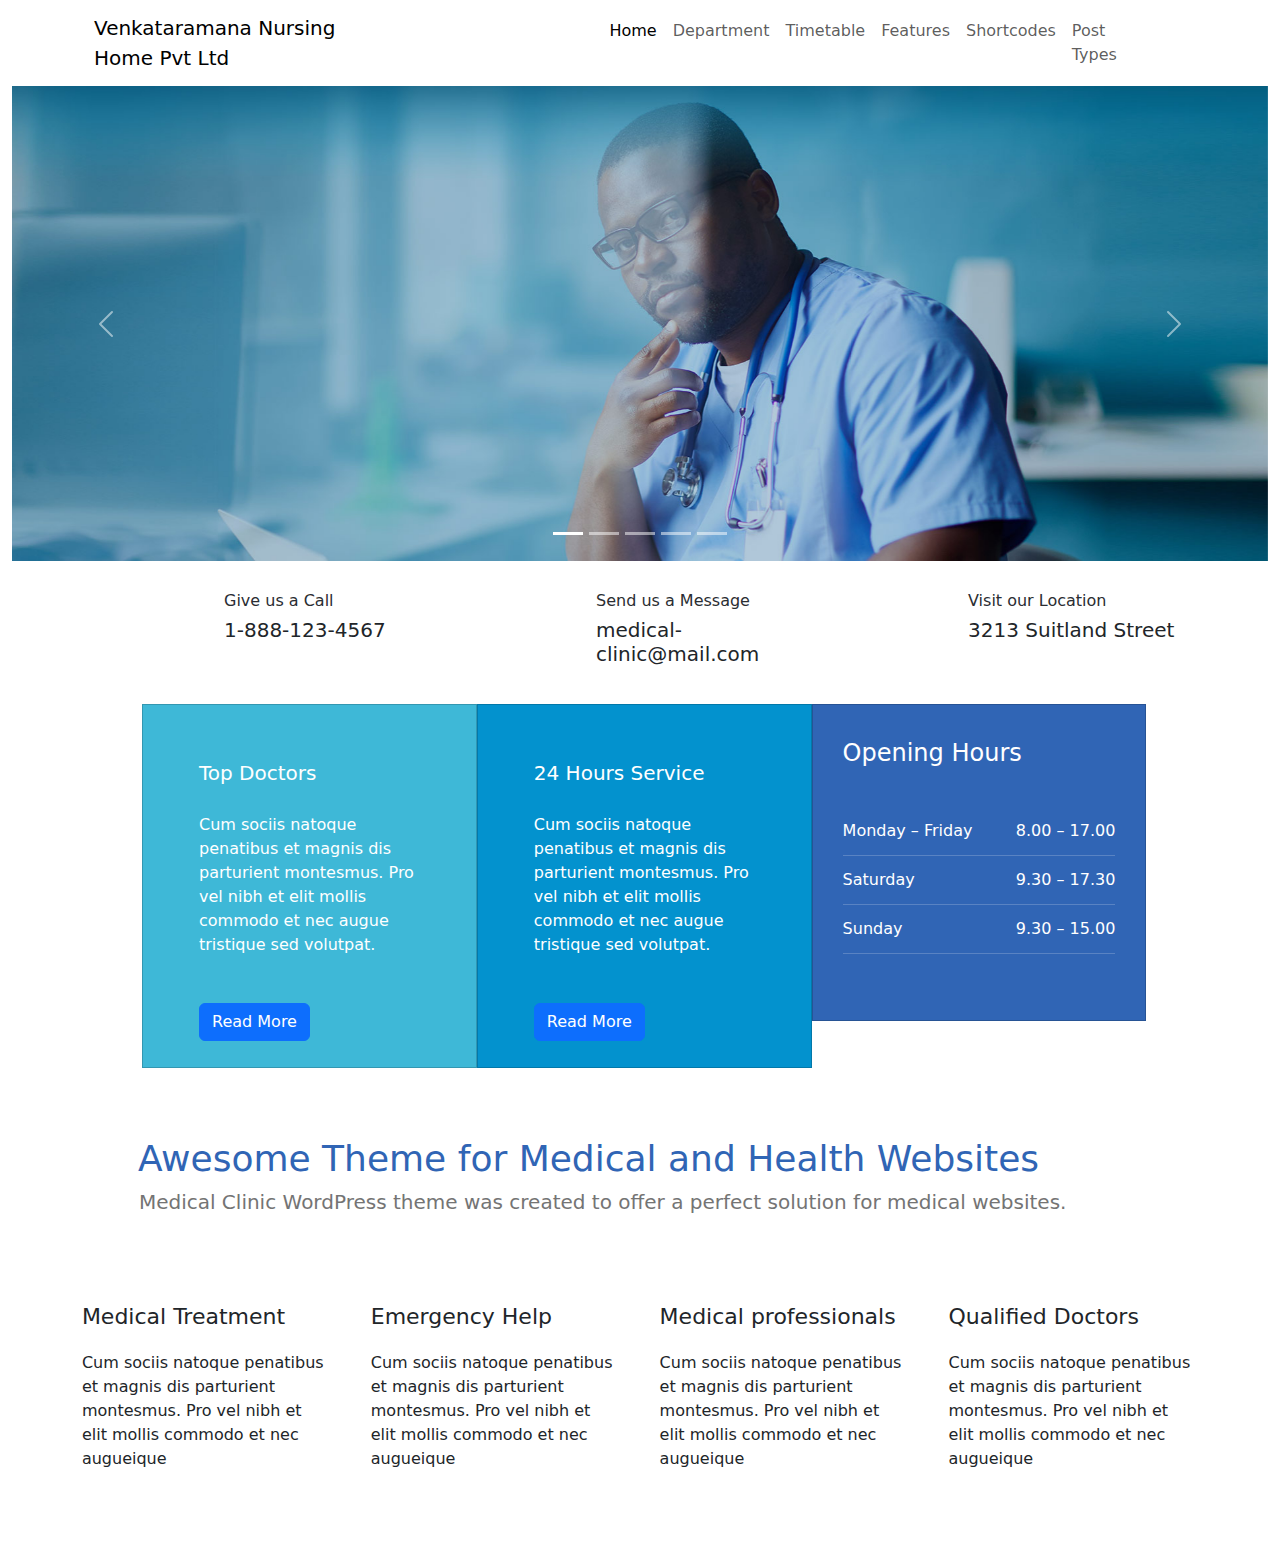
<file: doctor.html>
<!DOCTYPE html>
<html lang="en">

<head>
    <meta charset="UTF-8">
    <meta name="viewport" content="width=device-width, initial-scale=1.0">
    <link rel="preload"
        href="https://public-assets.envato-static.com/assets/generated_sprites/logos-20f56d7ae7a08da2c6698db678490c591ce302aedb1fcd05d3ad1e1484d3caf9.png"
        as="image">
    <link rel="preload"
        href="https://public-assets.envato-static.com/assets/generated_sprites/common-5af54247f3a645893af51456ee4c483f6530608e9c15ca4a8ac5a6e994d9a340.png"
        as="image">
    <title>Doctors Webite</title>
    <link rel="stylesheet" href="doctor.css">
    <link rel="stylesheet" href="https://cdn.jsdelivr.net/npm/bootstrap@5.3.3/dist/css/bootstrap.min.css">
    <link rel="stylesheet" href="https://cdnjs.cloudflare.com/ajax/libs/font-awesome/6.5.2/css/all.min.css"
        integrity="sha512-SnH5WK+bZxgPHs44uWIX+LLJAJ9/2PkPKZ5QiAj6Ta86w+fsb2TkcmfRyVX3pBnMFcV7oQPJkl9QevSCWr3W6A=="
        crossorigin="anonymous" referrerpolicy="no-referrer" />

</head>

<body>
    <section>
        <div class="container">
            <div class="row">
                <div class="col-12">
                    <header>
                        <nav class="navbar navbar-expand-lg">
                            <div class="container-fluid">
                                <a class="navbar-brand" href="#">Venkataramana Nursing <br> Home Pvt Ltd</a>
                                <button class="navbar-toggler" type="button" data-bs-toggle="collapse"
                                    data-bs-target="#navbarSupportedContent" aria-controls="navbarSupportedContent"
                                    aria-expanded="false" aria-label="Toggle navigation">
                                    <span class="navbar-toggler-icon"></span>
                                </button>
                                <div class="collapse navbar-collapse" id="navbarSupportedContent">
                                    <ul class="navbar-nav me-auto mb-2 mb-lg-0">
                                        <li class="nav-item">
                                            <a class="nav-link active" aria-current="page" href="#">Home</a>
                                        </li>
                                        <li class="nav-item">
                                            <a class="nav-link" href="#">Department</a>
                                        </li>
                                        <li class="nav-item">
                                            <a class="nav-link" href="#">Timetable</a>
                                        </li>
                                        <li class="nav-item">
                                            <a class="nav-link" href="#">Features</a>
                                        </li>
                                        <li class="nav-item">
                                            <a class="nav-link" href="#">Shortcodes</a>
                                        </li>
                                        <li class="nav-item">
                                            <a class="nav-link" href="#">Post Types</a>
                                        </li>
                                        <li class="nav-item">
                                            <a class="nav-link" href="#"><i
                                                    class="fa-solid fa-magnifying-glass"></i></a>
                                        </li>
                                </div>
                            </div>
                        </nav>
                    </header>
                </div>
            </div>
        </div>
    </section>
    <section>
        <div class="container-fluid">
            <div class="row">
                <div class="col-12">
                    <div id="carouselExampleIndicators" class="carousel slide" data-bs-ride="carousel"
                        data-bs-interval="3500">
                        <div class="carousel-indicators">
                            <button type="button" data-bs-target="#carouselExampleIndicators" data-bs-slide-to="0"
                                class="active" aria-current="true" aria-label="Slide 1"></button>
                            <button type="button" data-bs-target="#carouselExampleIndicators" data-bs-slide-to="1"
                                aria-label="Slide 2"></button>
                            <button type="button" data-bs-target="#carouselExampleIndicators" data-bs-slide-to="2"
                                aria-label="Slide 3"></button>
                            <button type="button" data-bs-target="#carouselExampleIndicators" data-bs-slide-to="3"
                                aria-label="Slide 4"></button>
                            <button type="button" data-bs-target="#carouselExampleIndicators" data-bs-slide-to="4"
                                aria-label="Slide 5"></button>
                        </div>
                        <div class="carousel-inner">
                            <div class="carousel-item active">
                                <img src="img-1.jpg" class="d-block w-100" alt="Image 1">
                            </div>
                            <div class="carousel-item">
                                <img src="img-2.jpg" class="d-block w-100" alt="Image 2">
                            </div>
                            <div class="carousel-item">
                                <img src="img-3.jpg" class="d-block w-100" alt="Image 3">
                            </div>
                            <div class="carousel-item">
                                <img src="img-4.jpg" class="d-block w-100" alt="Image 4">
                            </div>
                            <div class="carousel-item">
                                <img src="img-5.jpg" class="d-block w-100" alt="Image 5">
                            </div>
                        </div>
                        <button class="carousel-control-prev" type="button" data-bs-target="#carouselExampleIndicators"
                            data-bs-slide="prev">
                            <span class="carousel-control-prev-icon" aria-hidden="true"></span>
                            <span class="visually-hidden">Previous</span>
                        </button>
                        <button class="carousel-control-next" type="button" data-bs-target="#carouselExampleIndicators"
                            data-bs-slide="next">
                            <span class="carousel-control-next-icon" aria-hidden="true"></span>
                            <span class="visually-hidden">Next</span>
                        </button>
                    </div>

                </div>
            </div>
        </div>
    </section>

    <!-- <div class="row">
        <div class="col-12">
            <div class="card">
                <div class="card-header">
                    <div class="header-option">
                        <a href="">FAQ</a>
                        <a href="">Book Appointment</a>
                        <a href="">Contacts</a>
                    </div>
                    
                </div>
            </div>
        </div>
        <div class="card-body">
       
        </div>
    </div> -->

    <section>
        <div class="container">
            <div class="row">
                <div class="col-12">
                    <div class="all-message-contact">
                        <div class="messages">
                            <div class="icon_box_inner">
                                <i class="fa-solid fa-mobile-screen-button iconcolor"></i>
                            </div>
                            <div class="icon_box_text">
                                <h6 class="icon_box_heading">Give us a Call</h6>
                                <h5 class="heading"><span>1-888-123-4567</span></h5>
                            </div>
                        </div>
                        <div class="messages">
                            <div class="icon_box_inner">
                                <i class="fa-solid fa-message iconcolor"></i>
                            </div>
                            <div class="icon_box_text">
                                <h6 class="icon_box_heading">Send us a Message</h6>
                                <h5 class="heading"><span>medical-clinic@mail.com</span></h5>
                            </div>
                        </div>
                        <div class="messages">
                            <div class="icon_box_inner">
                                <i class="fa-solid fa-location-dot iconcolor"></i>
                            </div>
                            <div class="icon_box_text">
                                <h6 class="icon_box_heading">Visit our Location</h6>
                                <h5 class="heading"><span>3213&nbsp;Suitland Street</span></h5>
                            </div>
                        </div>
                    </div>
                </div>
            </div>
        </div>
    </section>
    <section>
        <div class="container">
            <div class="row">
                <div class="threecards">
                    <div class="col-6 w-40">
                        <div class="card firstCard">
                            <div class="card-body">
                                <h5 class="card-title title-color">Top Doctors</h5>
                                <p class="card-text description">Cum sociis natoque penatibus et magnis dis parturient
                                    montesmus. Pro vel nibh et elit mollis commodo et nec augue tristique sed volutpat.
                                </p>
                                <a href="#" class="btn btn-primary">Read More</a>
                            </div>
                        </div>
                    </div>
                    <div class="col-6 w-40">
                        <div class="card secondCard">
                            <div class="card-body">
                                <h5 class="card-title">24 Hours Service</h5>
                                <p class="card-text description">Cum sociis natoque penatibus et magnis dis parturient
                                    montesmus. Pro vel nibh et elit mollis commodo et nec augue tristique sed volutpat.
                                </p>
                                <a href="#" class="btn btn-primary">Read More</a>
                            </div>
                        </div>
                    </div>
                    <div class="col-6 w-40">
                        <div class="card thirdCard">
                            <div class="card-body">
                                <div class="featured_block_text">
                                    <p><span class="openingsapan ">Opening Hours</span></p>
                                    <p>
                                        <span class="days">Monday
                                            –
                                            Friday
                                            <span class="align-right">8.00 – 17.00</span>
                                        </span>
                                        <span class="days">Saturday
                                            <span class="align-right">9.30 – 17.30</span>
                                        </span>
                                        <span class="days">Sunday
                                            <span class="align-right">9.30 – 15.00</span>
                                        </span>
                                    </p>
                                </div>
                            </div>
                        </div>
                    </div>

                </div>

            </div>
        </div>
    </section>

    <section>
        <div class="container">
            <div class="row">
                <div class="col-12">
                    <div class="cmsmasters_row_outer_parent">
                        <div class="cmsmasters_row_outer">
                            <div class="cmsmasters_row_inner">
                                <div class="cmsmasters_row_margin cmsmasters_11">
                                    <div id="cmsmasters_column_2783d079c1" class="cmsmasters_column one_first">
                                        <div class="cmsmasters_column_inner">
                                            <div id="cmsmasters_heading_cd0f4e4fae"
                                                class="cmsmasters_heading_wrap cmsmasters_heading_align_left">
                                                <h1 class="cmsmasters_heading">Awesome Theme for Medical and Health
                                                    Websites</h1>
                                            </div>
                                            <div id="cmsmasters_heading_dc003823a6"
                                                class="cmsmasters_heading_wrap cmsmasters_heading_align_left">
                                                <h2 class="cmsmasters_heading">Medical Clinic WordPress theme was
                                                    created to offer a
                                                    perfect solution for medical websites.</h2>
                                            </div>
                                        </div>
                                    </div>
                                </div>
                            </div>
                        </div>
                    </div>
                </div>
            </div>
        </div>
    </section>

    <section>
        <div class="container">
            <div class="row">
                <div class="col-12">
                    <div id="cmsmasters_row_760dbd339f"
                    class="cmsmasters_row cmsmasters_color_scheme_default cmsmasters_row_top_default cmsmasters_row_bot_default cmsmasters_row_boxed">
                    <div class="cmsmasters_row_outer_parent">
                        <div class="cmsmasters_row_outer">
                            <div class="cmsmasters_row_inner">
                                <div class="cmsmasters_row_margin cmsmasters_14141414">
                                    <div id="cmsmasters_column_e482d434d5" class="cmsmasters_column one_fourth">
                                        <div class="cmsmasters_column_inner">
                                            <div id="cmsmasters_icon_0bfa97157c" class="cmsmasters_icon_wrap"><span
                                                    class="cmsmasters_simple_icon cmsmasters-icon-custom-4"></span><span
                                                    class="cmsmasters_simple_icon_title"></span></div>
                                            <div id="cmsmasters_heading_deac12d98e"
                                                class="cmsmasters_heading_wrap cmsmasters_heading_align_left">
                                                <h3 class="cmsmasters_heading">Medical Treatment</h3>
                                            </div>
                                            <div class="cmsmasters_text">
                                                <p>Cum sociis natoque penatibus et magnis dis parturient montesmus. Pro vel nibh et
                                                    elit mollis commodo et nec augueique</p>
                                            </div>
                                        </div>
                                    </div>
                                    <div id="cmsmasters_column_e482d434d5" class="cmsmasters_column one_fourth">
                                        <div class="cmsmasters_column_inner">
                                            <div id="cmsmasters_icon_0bfa97157c" class="cmsmasters_icon_wrap"><span
                                                    class="cmsmasters_simple_icon cmsmasters-icon-custom-4"></span><span
                                                    class="cmsmasters_simple_icon_title"></span></div>
                                            <div id="cmsmasters_heading_deac12d98e"
                                                class="cmsmasters_heading_wrap cmsmasters_heading_align_left">
                                                <h3 class="cmsmasters_heading">Emergency Help</h3>
                                            </div>
                                            <div class="cmsmasters_text">
                                                <p>Cum sociis natoque penatibus et magnis dis parturient montesmus. Pro vel nibh et
                                                    elit mollis commodo et nec augueique</p>
                                            </div>
                                        </div>
                                    </div>
                                    <div id="cmsmasters_column_e482d434d5" class="cmsmasters_column one_fourth">
                                        <div class="cmsmasters_column_inner">
                                            <div id="cmsmasters_icon_0bfa97157c" class="cmsmasters_icon_wrap"><span
                                                    class="cmsmasters_simple_icon cmsmasters-icon-custom-4"></span><span
                                                    class="cmsmasters_simple_icon_title"></span></div>
                                            <div id="cmsmasters_heading_deac12d98e"
                                                class="cmsmasters_heading_wrap cmsmasters_heading_align_left">
                                                <h3 class="cmsmasters_heading">Medical professionals</h3>
                                            </div>
                                            <div class="cmsmasters_text">
                                                <p>Cum sociis natoque penatibus et magnis dis parturient montesmus. Pro vel nibh et
                                                    elit mollis commodo et nec augueique</p>
                                            </div>
                                        </div>
                                    </div>
                                    <div id="cmsmasters_column_e482d434d5" class="cmsmasters_column one_fourth">
                                        <div class="cmsmasters_column_inner">
                                            <div id="cmsmasters_icon_0bfa97157c" class="cmsmasters_icon_wrap"><span
                                                    class="cmsmasters_simple_icon cmsmasters-icon-custom-4"></span><span
                                                    class="cmsmasters_simple_icon_title"></span></div>
                                            <div id="cmsmasters_heading_deac12d98e"
                                                class="cmsmasters_heading_wrap cmsmasters_heading_align_left">
                                                <h3 class="cmsmasters_heading">Qualified Doctors</h3>
                                            </div>
                                            <div class="cmsmasters_text">
                                                <p>Cum sociis natoque penatibus et magnis dis parturient montesmus. Pro vel nibh et
                                                    elit mollis commodo et nec augueique</p>
                                            </div>
                                        </div>
                                    </div>
                                </div>
                            </div>
                        </div>
                    </div>
                </div>
                </div>
            </div>
        </div>
    </section>
   

    <script src="	https://cdn.jsdelivr.net/npm/bootstrap@5.3.3/dist/js/bootstrap.bundle.min.js"></script>
</body>

</html>
</file>
<file: doctor.css>
.preview__header{
font-size: 12px;
height: 54px;
background-color: #262626;
z-index: 100;
line-height: 54px;
margin-bottom: 1px;
}
.preview__envato-logo {
    float: left;
    padding: 0 20px;
}
.preview__envato-logo a {
    display: inline-block;
    position: absolute;
    top: 18px;
    text-indent: -9999px;
    height: 18px;
    width: 152px;
    background: url(/logo1.svg);
    background-size: 152px 18px;
}
.preview__actions {
    float: right;
}
.preview__action--buy {
    display: inline-block;
    padding: 0 20px;
}
.e-btn--3d.-color-primary {
    -webkit-box-shadow: 0 2px 0 #6f9a37;
    box-shadow: 0 2px 0 #6f9a37;
    position: relative;
}

.header-option a{
    text-decoration: none; 
    margin-right: 20px; 
    color: inherit;
}
.collapse {
    margin-left: 250px;
}
.mid_search_but_wrap{
    height: 100%;
    position: relative;
    float: right;
}
.fa-solid{
    font-weight: bold;
    margin-left: 92px;
}
.all-message-contact{
    display: flex;
    padding-top: 30px;
}
.messages{
    width: 68%;
    display: flex;
}
.icon_box_heading{
    color: #2a2d32;
}

.icon_box_inner{
 margin-top: 10px;
font-size: 30px;
margin-right: 50px;
}

.iconcolor{
    color:#3eb8d7;
}
.medium-width-card {
    width: 50%; /* Adjust the percentage as needed */
    margin: auto; /* Center the card horizontally */
}
.row .w-40 {
    width: 30% !important;
}
.threecards{
    display: flex;
    margin-left: 60px;
    padding-top: 30px;
}
.card.firstCard {
    background-color: #3eb8d7 !important;
    border-radius: inherit;
    padding: 40px;
}
.card.secondCard{
    background-color: #0392ce !important;
    border-radius: inherit;
    padding: 40px;
}
.card.thirdCard{
    background-color: #3065b5 !important;
    border-radius: inherit;
    padding: 14px;
}
.btn{
    position: relative;
    top: 30px;
    color:#ffffff;
}
.description{
    position: relative;
    top: 20px;
    color:#ffffff;
}
#cmsmasters_fb_92e0865b36 .featured_block_text {
    text-align: left;
}
p{
    padding: 0 0 20px;
    margin: 0;
}
 .featured_block_text .days {
    display: block !important;
    padding: 12px 0 !important;
    border-bottom: 1px solid rgba(255, 255, 255, 0.2) !important;
    color: #ffffff;
}

.featured_block_text .days .align-right {
    float: right !important;
    /* width: 50% !important; */
    text-align: right !important;
} 
.openingsapan{
    color: #ffffff;
    font-size: 24px;
}
.card-title {
    color: #ffffff !important;
}
#cmsmasters_row_a9405b540c .cmsmasters_row_outer_parent {
    padding-bottom: 20px;
}
#cmsmasters_row_a9405b540c .cmsmasters_row_outer_parent {
    padding-top: 80px;
}#page, #main, #middle, .middle_content, #bottom, #footer, .headline, .headline_outer, .middle_inner, .cmsmasters_row, .cmsmasters_row_outer, .cmsmasters_row_outer_parent {
    width: 100%;
    position: relative;
    padding-top: 35px;
}
.cmsmasters_row_margin {
    margin: 0 -1.77%;
    position: relative;
}.one_first {
    width: 96.6%;
    float: none;
    position: relative;
    display: block;
    clear: both;
}.cmsmasters_column_inner {
    width: 100%;
    position: relative;
    min-height: 1px;
}
#cmsmasters_heading_cd0f4e4fae {
    text-align: left;
    margin-top: 0px;
    margin-bottom: 10px;
    padding-left: 56px;
}
#cmsmasters_heading_cd0f4e4fae .cmsmasters_heading, #cmsmasters_heading_cd0f4e4fae .cmsmasters_heading a {
    font-size: 36px;
    line-height: 42px;
    font-weight: 300;
    font-style: normal;
    color: #3065b5;
}#cmsmasters_heading_dc003823a6 {
    text-align: left;
    margin-top: 0px;
    margin-bottom: 20px;
    padding-left: 57px;
}#cmsmasters_heading_dc003823a6 .cmsmasters_heading, #cmsmasters_heading_dc003823a6 .cmsmasters_heading a {
    font-size: 20px;
    font-weight: 300;
    font-style: normal;
    color: #747474;
}
.cmsmasters_row.cmsmasters_row_top_default.cmsmasters_row_bot_default {
    z-index: 0;
}
#cmsmasters_row_760dbd339f .cmsmasters_row_outer_parent {
    padding-bottom: 50px;
    padding-top: 0px;
}
.cmsmasters_row .cmsmasters_row_outer_parent {
    padding: .1px 0;
    z-index: 2;
}
#page, #main, #middle, .middle_content, #bottom, #footer, .headline, .headline_outer, .middle_inner, .cmsmasters_row, .cmsmasters_row_outer, .cmsmasters_row_outer_parent {
    width: 100%;
    position: relative;
}
#page:after, #middle:after, .middle_inner:after, .middle_content:after, #bottom:after, .bottom_bg:after, .content_wrap:after, .cmsmasters_row_inner:after, .cmsmasters_row_margin:after, .cmsmasters_column_inner:after {
    content: '.';
    display: block;
    clear: both;
    height: 0;
    visibility: hidden;
    overflow: hidden;
}
.cmsmasters_row_margin {
    margin: 0 -1.77%;
    position: relative;
}
.one_fourth {
    width: 21.6%;
}
.one_first, .one_half, .one_third, .two_third, .one_fourth, .three_fourth, .one_fifth, .one_sixth {
    margin: 0 1.7%;
    position: relative;
    float: left;
}.cmsmasters_column_inner {
    width: 100%;
    position: relative;
    min-height: 1px;
}#cmsmasters_icon_0bfa97157c {
    display: block;
    text-align: left;
}
#cmsmasters_heading_deac12d98e {
    text-align: left;
    margin-top: 0px;
    margin-bottom: 20px;
}
.cmsmasters_heading,  .cmsmasters_heading a {
    font-size: 22px;
    font-weight: normal;
    font-style: normal;
}
</file>
